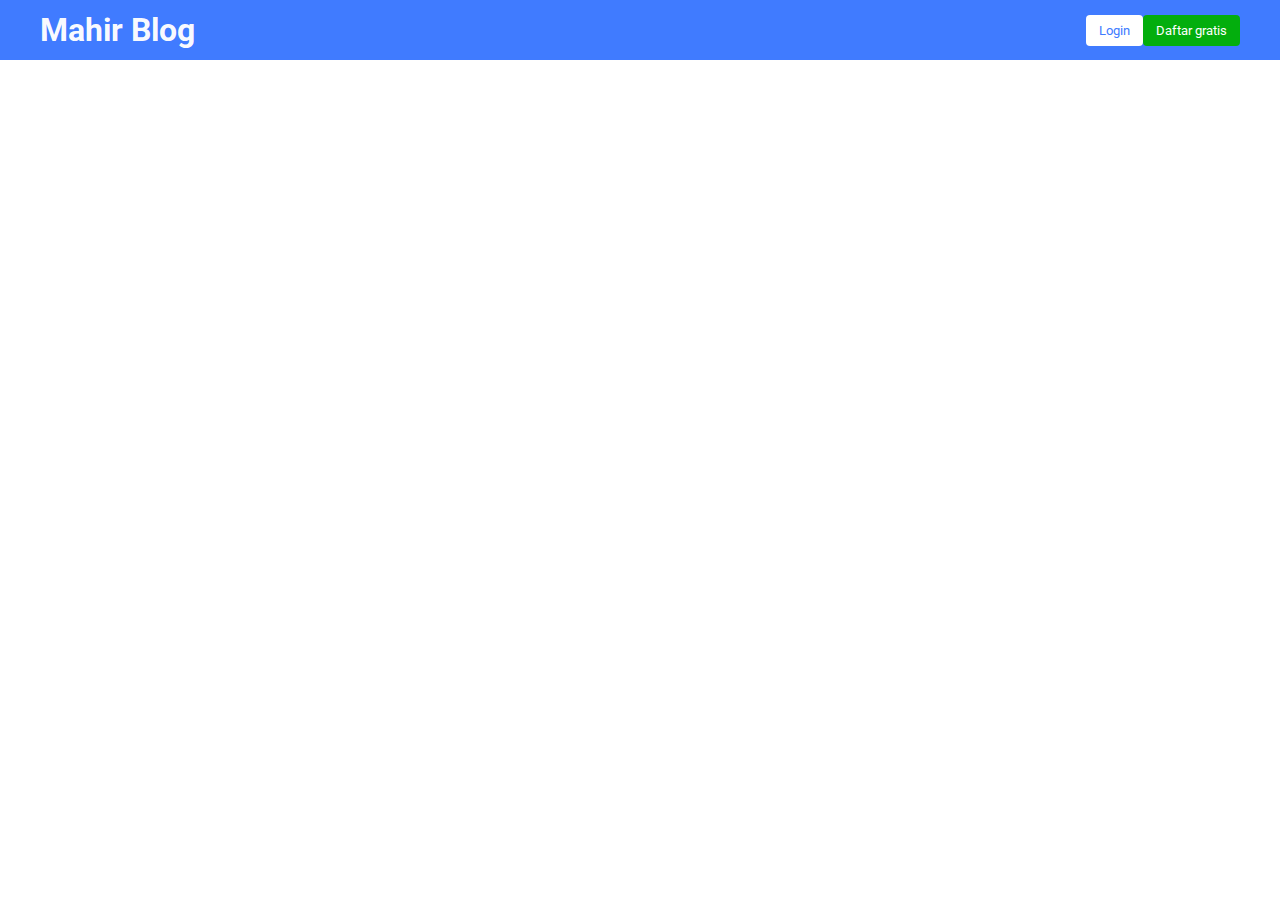
<file: index.html>
<!DOCTYPE html>
<html lang="en">
  <head>
    <meta charset="UTF-8" />
    <meta name="viewport" content="width=device-width, initial-scale=1.0" />
    <title>Mahir Blog - Home</title>
    <link rel="stylesheet" href="./styles/index.css" />
  </head>
  <body>
    <div class="wrap">
      <div class="navbar">
        <div class="container">
          <h1>Mahir Blog</h1>
          <div class="navigasi" id="navigasi">
  
          </div>
        </div>
      </div>
    </div>
    <div class="content">
      <div class="container">
        <div id="content-area" class="content-area">
        </div>
      </div>
    </div>
    <script>
      document.addEventListener("DOMContentLoaded", () => {
        const contentArea = document.getElementById("content-area");
        const artikels = getArticlesFromLocalStorage();
        console.table(artikels);

        artikels.forEach((artikels, index) => {
          console.log(artikels);
          console.log(index);
          
          const div = document.createElement("div");
          div.classList = "card";
          div.innerHTML = `
                <h2>${artikels.judul}</h2>
                    <p>${artikels.artikel}</p>
                    <p><span>${artikels.penulis}</span> | <span>${artikels.tanggal}</span></p>
                    `;
                    contentArea.append(div);
        });

        const navigasi = document.getElementById("navigasi");

        const login = document.createElement("button");
        login.classList = "login";
        login.innerText = "Login";
        login.addEventListener("click", () => {
          window.location.href = "./auth/login.html";
        })

        const register = document.createElement("button");
        register.classList = "register";
        register.innerText = "Daftar gratis";
        register.addEventListener("click", () => {
          window.location.href = "./auth/register.html";
        })

        const dashboard = document.createElement("button");
        dashboard.classList = "dashboard";
        dashboard.innerText = "Dashboard";
        dashboard.addEventListener("click", () => {
          window.location.href = "./admin/dashboard.html";
        });

        const userSession = getSessionFromLocalStorage();
        userSession ? navigasi.append(dashboard) : navigasi.append(login, register);
        console.log(userSession)
      });

      function getSessionFromLocalStorage() {
        let sessionJSON = localStorage.getItem("session");
        return sessionJSON ? JSON.parse(sessionJSON) : null;
      }

      function getArticlesFromLocalStorage() {
        let articlesJSON = localStorage.getItem("artikels");
        return articlesJSON ? JSON.parse(articlesJSON) : [];
      }
    </script>
  </body>
</html>
</file>
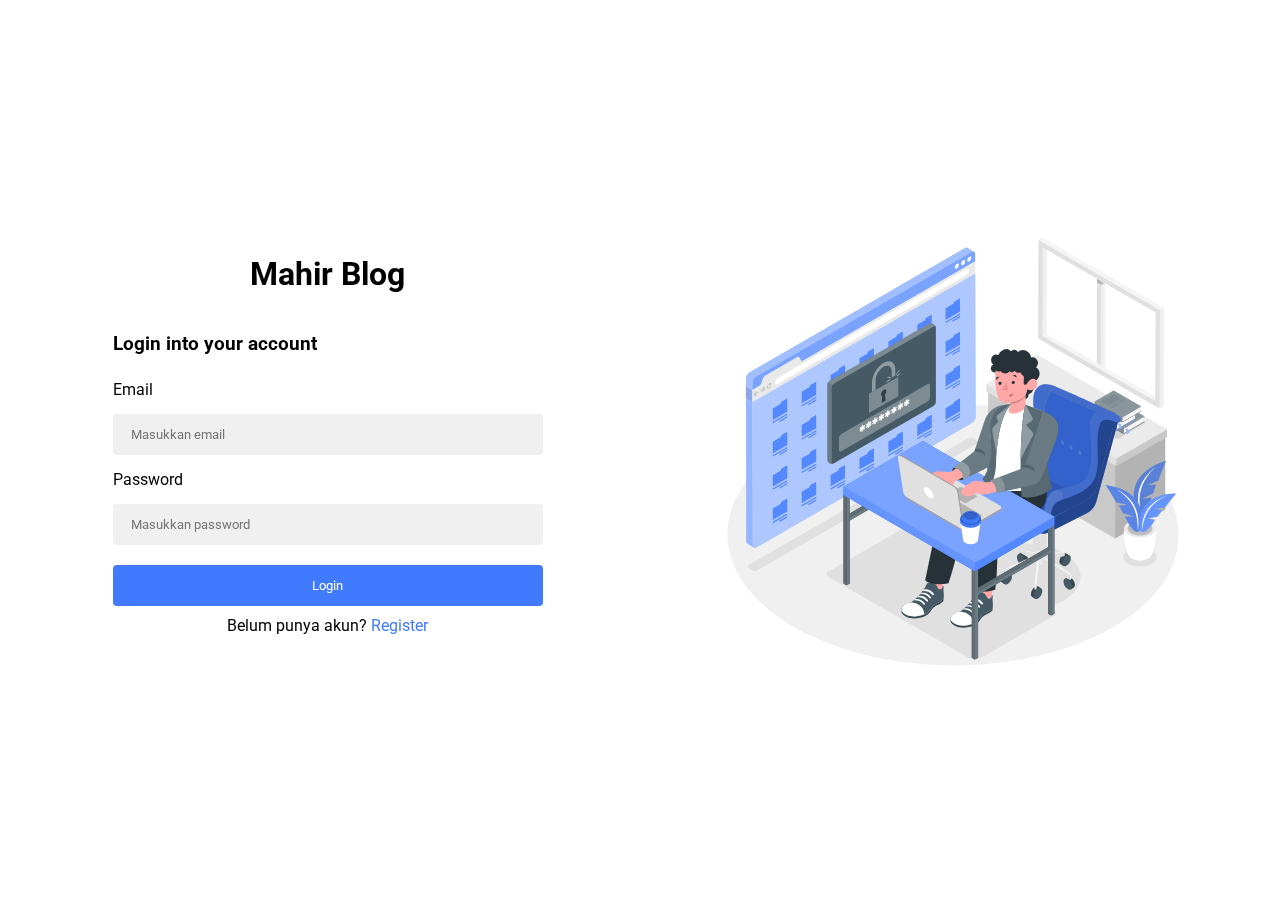
<file: admin/dashboard.html>
<!DOCTYPE html>
<html lang="en">
  <head>
    <meta charset="UTF-8" />
    <meta name="viewport" content="width=device-width, initial-scale=1.0" />
    <title>Dashboard - Mahir Blog</title>
    <link rel="stylesheet" href="../styles/dashboard.css" />
  </head>
  <body>
    <div id="sidebar">
      <h2><a href="../index.html">Mahir Blog</a></h2>
      <a href="#">Beranda</a>
      <a href="../admin/tambah-artikel.html">Tulis Artikel</a>
      <a href="#">Pengaturan</a>
      <a href="#" class="btn-logout" onclick="logoutFunction()">Logout</a>
    </div>
    <div id="content">
      <div id="navbar">
        <div class="toggle-btn" onclick="toggleSidebar()">&#9776;</div>
        <div class="right">
          <input type="text" name="search" id="search" placeholder="Cari" />
          <button id="logout-btn" onclick="logoutFunction()">Logout</button>
        </div>
      </div>
      <div class="content-dashboard">
        <!-- konten dashboard -->
        <h1>Selamat datang di Dashboard</h1>
        <!-- Modal content -->
        <div class="modal" id="editModal">
          <div class="modal-content">
            <span class="close" onclick="closeModal()">&times;</span>
            <h1>Edit Artikel</h1>
            <form id="editForm">
              <label for="judul">Masukkan Judul</label>
              <input type="text" id="judul" name="judul" required />
              <label for="penulis">Penulis</label>
              <input type="text" id="penulis" name="penulis" required />
              <label for="tanggal">Tanggal</label>
              <input type="date" id="tanggal" name="tanggal" />
              <label for="tulisArtikel">Tulis Artikel</label>
              <textarea
                name="tulisArtikel"
                id="tulisArtikel"
                cols="30"
                rows="10"
              ></textarea>
              <input
                type="submit"
                onclick="saveEditedArtikels()"
                value="Update Artikel"
              />
            </form>
          </div>
        </div>
        <table id="artikelTable">
          <thead>
            <tr>
              <th>Judul</th>
              <th>Artikel</th>
              <th>Penulis</th>
              <th>Tanggal Terbit</th>
              <th>Actions</th>
            </tr>
          </thead>
        </table>
      </div>
    </div>
    <script>
      let editedIndex = -1;
      function closeModal() {
        modal.style.display = "none";
      }
      function toggleSidebar() {
        const sidebar = document.getElementById("sidebar");
        const content = document.getElementById("content");

        if (sidebar.style.width === "250px") {
          sidebar.style.width = "0px";
          sidebar.style.display = "none";
          content.style.marginLeft = "0px";
        } else {
          sidebar.style.width = "250px";
          sidebar.style.display = "block";
          content.style.marginLeft = "250px";
        }
      }

      function logoutFunction() {
        localStorage.removeItem("session");
        alert("Logged out successfully");
        window.location.href = "../auth/login.html";
      }

      document.addEventListener("DOMContentLoaded", () => {
        const sessionDatas = getSessionDatasFromLocalStorage();
        if (!sessionDatas) {
          window.location.href = "../auth/login.html";
          alert("Sesi Anda telah berakhir, silakan login kembali");
        }
      });

      function getSessionDatasFromLocalStorage() {
        let sessionJSON = localStorage.getItem("session");
        return sessionJSON ? JSON.parse(sessionJSON) : null;
      }

      document.addEventListener("DOMContentLoaded", () => {
        const artikelTable = document.getElementById("artikelTable");
        const userData = getArticlesFromLocalStorage();

        userData.forEach((article, index) => {
          const row = document.createElement("tr");

          row.innerHTML = `
      <td>${article.judul}</td>
      <td>${article.artikel}</td>
      <td>${article.penulis}</td>
      <td>${article.tanggal}</td>
      <td>
        <button onclick="buttonEdit(${index})">Edit</button>
        <button onclick="buttonHapus(${index})">Hapus</button>
      </td>
    `;
          artikelTable.appendChild(row);
        });
      });

      function buttonEdit(index) {
        const modal = document.getElementById("editModal");
        modal.style.display = "block";

        const artikels = getArticlesFromLocalStorage();
        editedIndex = index;
        const editedArtikels = artikels[editedIndex];

        document.getElementById("judul").value = editedArtikels.judul;
        document.getElementById("penulis").value = editedArtikels.penulis;
        document.getElementById("tanggal").value = editedArtikels.tanggal;
        document.getElementById("tulisArtikel").value = editedArtikels.artikel;
      }

      function saveEditedArtikels(index) {
        const judulInput = document.getElementById("judul");
        const penulisInput = document.getElementById("penulis");
        const tanggalInput = document.getElementById("tanggal");
        const artikelInput = document.getElementById("tulisArtikel");

        const editedJudul = judulInput.value.trim();
        const editedPenulis = penulisInput.value.trim();
        const editedTanggal = tanggalInput.value.trim();
        const editedArtikel = artikelInput.value.trim();

        if (
          editedJudul !== "" ||
          editedPenulis !== "" ||
          editedTanggal !== "" ||
          editedArtikel !== ""
        ) {
          const artikels = getArticlesFromLocalStorage();

          artikels[editedIndex] = {
            judul: editedJudul,
            penulis: editedPenulis,
            tanggal: editedTanggal,
            artikel: editedArtikel,
          };

          saveArtikelsToLocalStorage(artikels);
          alert("Artikel berhasil diupdate");
          // closeModal(); // Close modal after saving
        } else {
          alert("Inputan tidak boleh kosong");
        }
      }

      function buttonHapus(index) {
        const artikels = getArticlesFromLocalStorage();
        if (confirm("Apakah anda yakin ingin menghapus data ini?")) {
          artikels.splice(index, 1);
          alert("Data berhasil dihapus");
          saveArtikelsToLocalStorage(artikels); // Save updated articles after deletion
          window.location.reload(); // Reload the page
        } else {
          alert("Data tidak jadi dihapus");
        }
      }

      function closeModal() {
        const modal = document.getElementById("editModal");
        modal.style.display = "none";
      }

      function saveArtikelsToLocalStorage(arg) {
        localStorage.setItem("artikels", JSON.stringify(arg));
      }

      function getArticlesFromLocalStorage() {
        let articlesJSON = localStorage.getItem("artikels");
        return articlesJSON ? JSON.parse(articlesJSON) : [];
      }
    </script>
  </body>
</html>
</file>
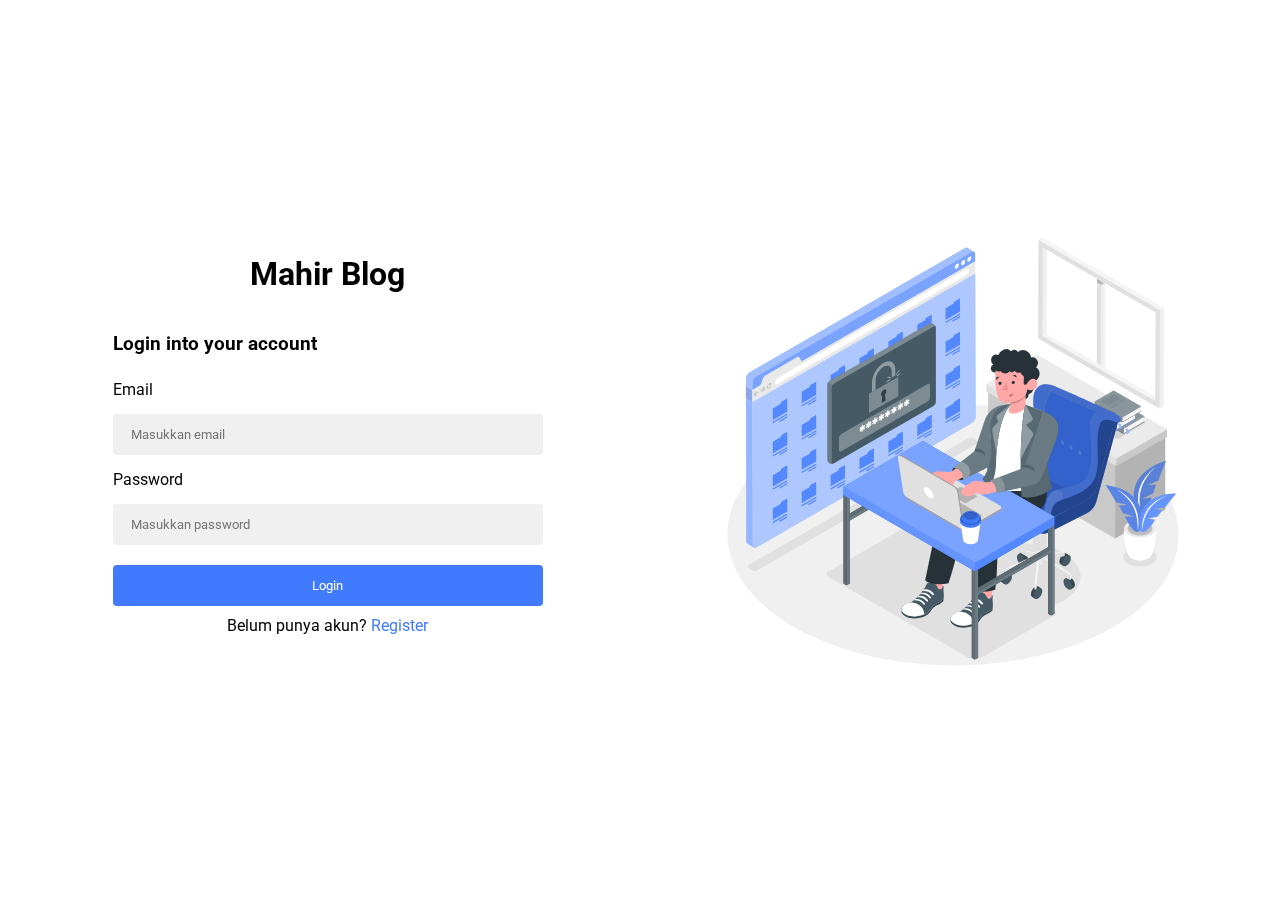
<file: admin/tambah-artikel.html>
<!DOCTYPE html>
<html lang="en">
  <head>
    <meta charset="UTF-8" />
    <meta name="viewport" content="width=device-width, initial-scale=1.0" />
    <title>Dashboard - Mahir Blog</title>
    <link rel="stylesheet" href="../styles/tambah-artikel.css" />
  </head>
  <body>
    <div id="sidebar">
      <h2><a href="../index.html">Mahir Blog</a></h2>
      <a href="../admin/dashboard.html">Beranda</a>
      <a href="#">Tulis Artikel</a>
      <a href="#">Pengaturan</a>
      <a href="#" class="btn-logout" onclick="logoutFunction()">Logout</a>
    </div>
    <div id="content">
      <div id="navbar">
        <div class="toggle-btn" onclick="toggleSidebar()">&#9776;</div>
        <div class="right">
          <input type="text" name="search" id="search" placeholder="Cari" />
          <button id="logout-btn" onclick="logoutFunction()">Logout</button>
        </div>
      </div>
      <div class="content-dashboard">
        <!-- konten dashboard -->
        <h1>Tambahkan Artikel</h1>
        <form id="artikelForm">
          <label for="judul">Masukkan Judul</label>
          <input type="text" id="judul" name="judul" required />
          <label for="penulis">Penulis</label>
          <input type="text" id="penulis" name="penulis" required />
          <label for="tanggal">Tanggal</label>
          <input type="date" id="tanggal" name="tanggal" />
          <label for="tulisArtikel">Tulis Artikel</label>
          <textarea
            name="tulisArtikel"
            id="tulisArtikel"
            cols="30"
            rows="10"
          ></textarea>
          <input type="submit" value="Tambah Artikel" />
        </form>
      </div>
    </div>
    <script>
      document.addEventListener("DOMContentLoaded", () => {
        const userSession = getSesionFromLocalStorage();

        if (!userSession) {
          window.location.href = "../auth/login.html";
          alert("Sesi Anda telah berakhir , silakan login kembali");
        }
      });

      function toggleSidebar() {
        const sidebar = document.getElementById("sidebar");
        const content = document.getElementById("content");

        if (sidebar.style.width === "250px") {
          sidebar.style.width = "0px";
          sidebar.style.display = "none";
          content.style.marginLeft = "0px";
        } else {
          sidebar.style.width = "250px";
          sidebar.style.display = "block";
          content.style.marginLeft = "250px";
        }
      }

      function logoutFunction() {
        localStorage.removeItem("session");
        alert("Logged out successfully");
        window.location.href = "../auth/login.html";
      }

      artikelForm.addEventListener("submit", (event) => {
        const artikelForm = document.getElementById("artikelForm");
        event.preventDefault();

        const judulInput = document.getElementById("judul");
        const penulisInput = document.getElementById("penulis");
        const tanggalInput = document.getElementById("tanggal");
        const artikelInput = document.getElementById("tulisArtikel");

        const judul = judulInput.value.trim();
        const penulis = penulisInput.value.trim();
        const tanggal = tanggalInput.value.trim();
        const artikel = artikelInput.value.trim();

        if (
          judul !== "" ||
          penulis !== "" ||
          tanggal !== "" ||
          artikel !== ""
        ) {
          const artikels = getArticlesFromLocalStorage();
          artikels.push({
            judul: judul,
            penulis: penulis,
            tanggal: tanggal,
            artikel: artikel,
          });
          alert("Artikel berhasil ditambahkan");
          window.location.href = "../admin/dashboard.html";
          console.log(artikels);
          saveArtikelsToLocalStorage(artikels);
        } else {
          alert("Inputan tidak boleh kosong");
        }

        document.forms["artikelForm"].reset();
      });

      function getSesionFromLocalStorage() {
        let sessionJSON = localStorage.getItem("session");
        return sessionJSON ? JSON.parse(sessionJSON) : null;
      }

      function getArticlesFromLocalStorage() {
        let articlesJSON = localStorage.getItem("artikels");
        return articlesJSON ? JSON.parse(articlesJSON) : [];
      }

      function saveArtikelsToLocalStorage(arg) {
        localStorage.setItem("artikels", JSON.stringify(arg));
      }
    </script>
  </body>
</html>
</file>
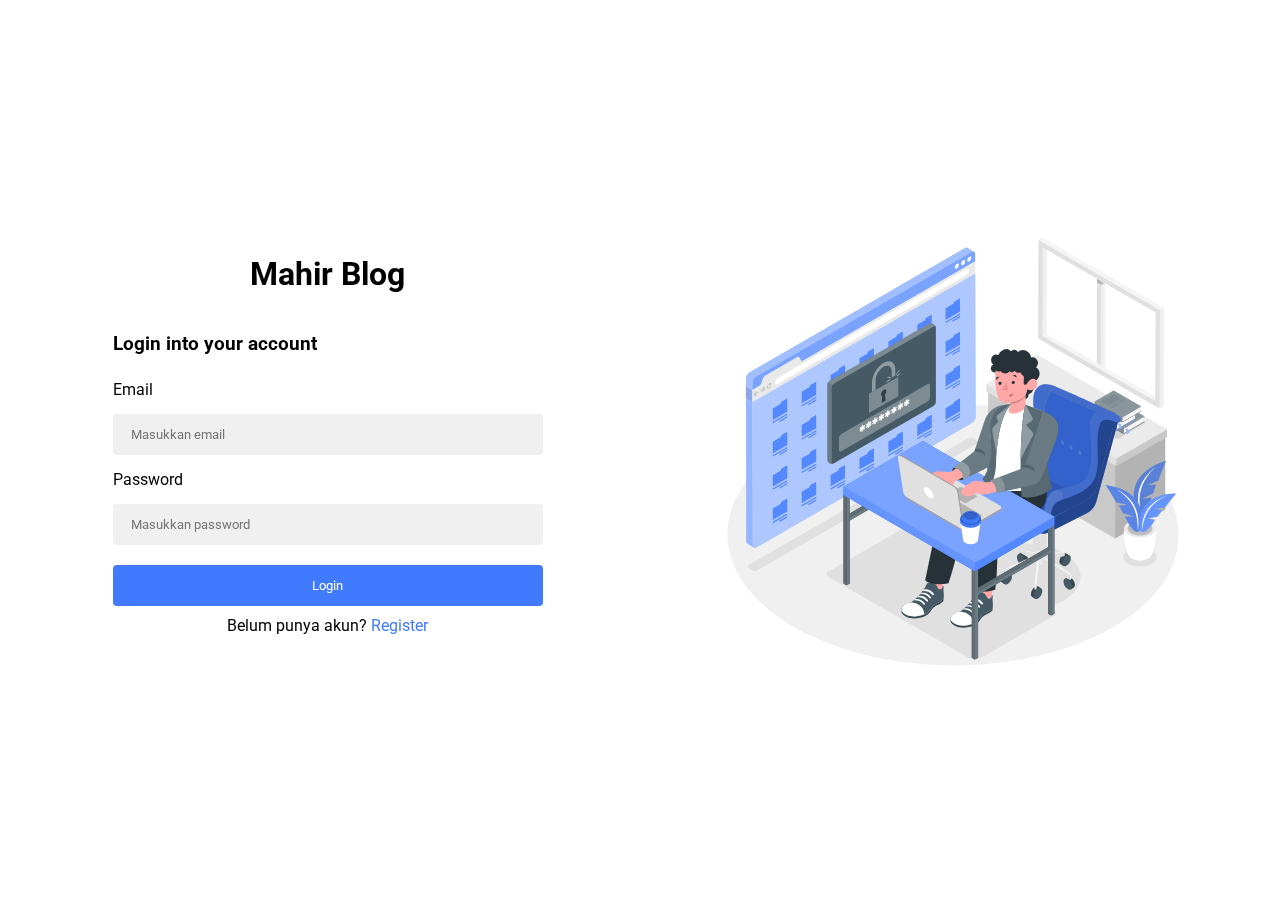
<file: auth/login.html>
<!DOCTYPE html>
<html lang="en">
  <head>
    <meta charset="UTF-8" />
    <meta name="viewport" content="width=device-width, initial-scale=1.0" />
    <title>Login Page - Mahir Blog</title>
    <link rel="stylesheet" href="../styles/login.css" />

    <!-- AOS -->
    <link href="https://unpkg.com/aos@2.3.1/dist/aos.css" rel="stylesheet" />
    <script src="https://unpkg.com/aos@2.3.1/dist/aos.js"></script>
  </head>
  <body>
    <div class="container">
      <div class="wrap-form" data-aos="zoom-in-right" data-aos-duration="1500">
        <a href="./index.html" class="logo">
          <h1>Mahir Blog</h1>
        </a>
        <div>
          <h3>Login into your account</h3>
          <form id="loginForm">
            <label for="email">Email</label>
            <input
              type="email"
              id="email"
              name="email"
              placeholder="Masukkan email"
              autocomplete="email"
            />
            <label for="password">Password</label>
            <input
              type="password"
              id="password"
              name="password"
              placeholder="Masukkan password"
              autocomplete="current-password"
            />
            <input type="submit" value="Login" />
          </form>
          <span class="register">
            Belum punya akun? <a href="../auth/register.html">Register</a>
          </span>
        </div>
      </div>
      <div class="wrap-image" data-aos="zoom-in-left" data-aos-duration="1500">
        <img src="../assets/login.svg.svg" alt="login-image" />
      </div>
    </div>
    <script>
      AOS.init();

      const loginForm = document.getElementById("loginForm");
      loginForm.addEventListener("submit", (e) => {
        e.preventDefault();

        const emailInput = document.getElementById("email");
            const passwordInput = document.getElementById("password");

            const email = emailInput.value.trim();
            const password = passwordInput.value.trim();

            if (email === "" || password === "") {
                alert("Email dan Password tidak boleh kosong!");
                return;
            }

            const datas = getDatasFromLocalStorage();

            const authDatas = datas.find((data) => data.email === email && data.password === password);

            if (authDatas) {
                window.location.href = "../admin/dashboard.html";
                createSession(authDatas);
                alert("Login Berhasil!");
            } else {
                alert("Email atau Password tidak sesuai");
            }

            document.forms["authForm"].reset();
        });

        function getDatasFromLocalStorage() {
            const dataJSON = localStorage.getItem("datas");
            return dataJSON ? JSON.parse(dataJSON) : [];
        };

        document.addEventListener("DOMContentLoaded", () => {
            const datas = getDatasFromLocalStorage();
            const defaultDatas = {
                email: "admin@gmail.com",
                password: "admin",
            };

            // cek apakah status student sudah login atau belum
            const sessionDatas = getSessionDatasFromLocalStorage();
            if (sessionDatas) {
                window.location.href = "../admin/dashboard.html";
            }

            // cek apakah default user sudah ada di local storage atau belum
            const cekDefaultUser = datas.some((data) => data.email === defaultDatas.email);

            if(!cekDefaultUser) {
                datas.push(defaultDatas);
            }

            saveDatasToLocalStorage(datas);
        });

        function saveDatasToLocalStorage(arg) {
            localStorage.setItem("datas", JSON.stringify(arg));
        }
        
        function createSession(arg) {
            localStorage.setItem("session", JSON.stringify({email: arg.email}));
        };

        function getSessionDatasFromLocalStorage() {
            const sessionJSON = localStorage.getItem("session");
            return sessionJSON ? JSON.parse(sessionJSON) : null;
        };
    </script>
  </body>
</html>
</file>
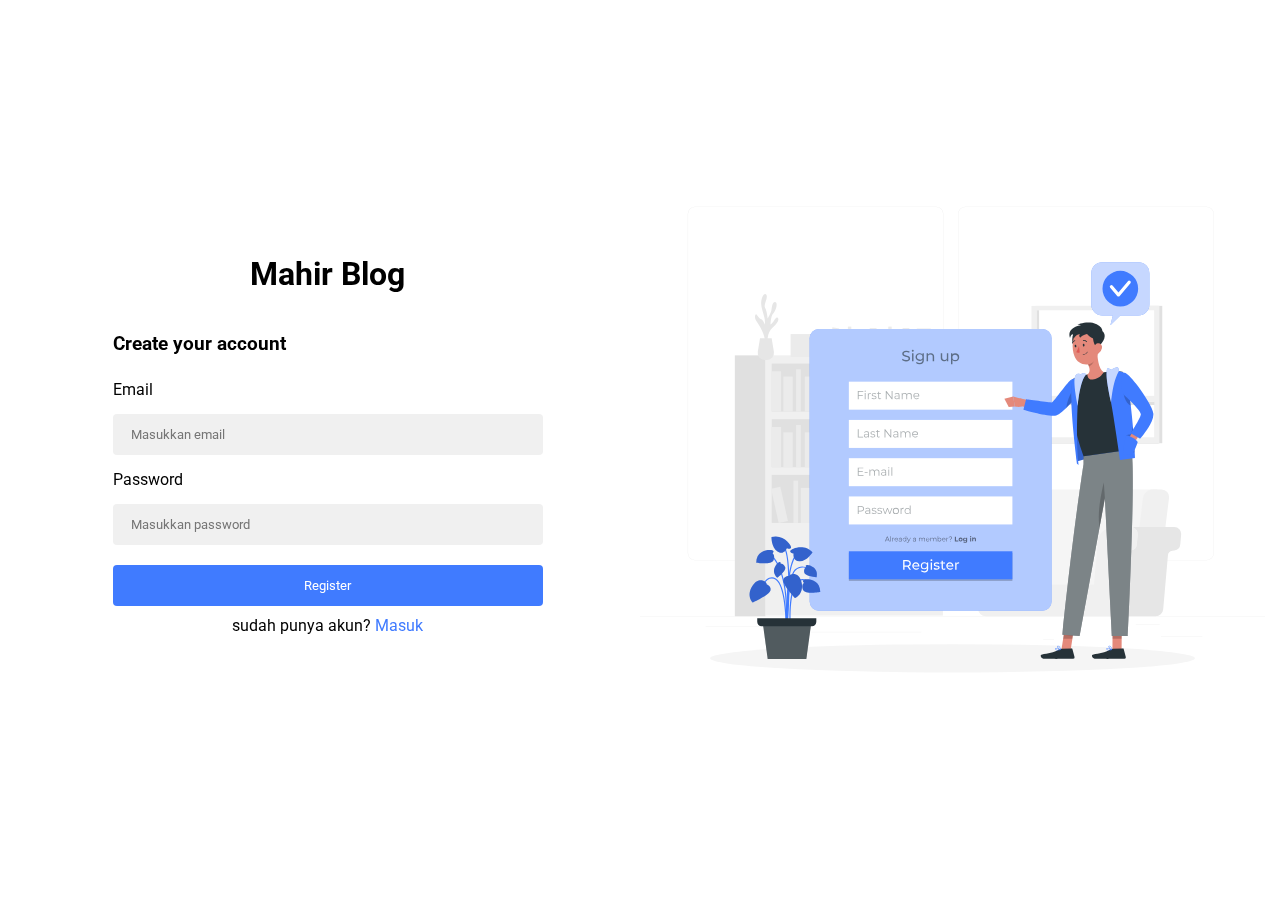
<file: auth/register.html>
<!DOCTYPE html>
<html lang="en">
<head>
    <meta charset="UTF-8">
    <meta name="viewport" content="width=device-width, initial-scale=1.0">
    <title>Register Account</title>
    <link rel="stylesheet" href="../styles/register.css">

    <!--  -->
    <link href="https://unpkg.com/aos@2.3.1/dist/aos.css" rel="stylesheet">
    <script src="https://unpkg.com/aos@2.3.1/dist/aos.js"></script>
</head>
<body>
    <div class="container">
        <div class="wrap-form" data-aos="zoom-in-right" data-aos-duration="1500">
            <a href="./index.html" class="logo">
                <h1>Mahir Blog</h1>
            </a>
                <div>
                    <h3>Create your account</h3>
                    <form id="registerForm">
                        <label for="email">Email</label>
                        <input type="email" id="email" name="email" placeholder="Masukkan email">
                        <label for="password">Password</label>
                        <input type="password" id="password" name="password" placeholder="Masukkan password">
                        <input type="submit" onclick="registerAccount(event)" value="Register">
                    </form>
                    <span>
                        sudah punya akun? <a href="../auth/login.html">Masuk</a>
                    </span>
                </div>
        </div>
        <div class="wrap-image" data-aos="zoom-in-left" data-aos-duration="1500">
            <img src="../assets/register.svg.svg" alt="register-image">
        </div>
    </div>
    <script>
        AOS.init();

        function registerAccount(event) {
            event.preventDefault();

            const inputEmail = document.getElementById("email");
            const inputPassword = document.getElementById("password");

            const email = inputEmail.value.trim();
            const password = inputPassword.value.trim();

            if (email !== "" || password !== "") {
                const inputs = getInputsFromLocalStorage();
                console.log(inputs);

                const checkEmail = inputs.some((input) => input.email === email);
                console.log(checkEmail);

                if(checkEmail) {
                    alert("Email sudah terdaftar, gunakan email yang lain");
                } else {
                    inputs.push({email: email, password: password});
                    alert("Input berhasil ditambahkan!");
                    document.forms["registerForm"].reset();
                    window.location.href = "../auth/login.html";
                }

              setInputsInLocalStorage(inputs)
            }
        }

        function setInputsInLocalStorage(set) {
            localStorage.setItem("datas", JSON.stringify(set));
        }

        function getInputsFromLocalStorage() {
            let inputJSON = localStorage.getItem("datas");
            return inputJSON ? JSON.parse(inputJSON) : [];
        }

        document.addEventListener("DOMContentLoaded", () => {
            const sessionInputs = getSessionInputsFromLocalStorage();

            if(sessionInputs) {
                alert("Anda harus logout terlebih dahulu");
                window.location.href = "../admin/dashboard.html";
            }
        });

        function getSessionInputsFromLocalStorage() {
            const dataJSON = localStorage.getItem("session");
            return dataJSON ? JSON.parse(dataJSON) : null;
        }
      </script>
</body>
</html>
</file>
<file: styles/index.css>
@import url('https://fonts.googleapis.com/css2?family=Figtree:wght@400;500;600;700&family=Hedvig+Letters+Sans&family=Manrope:wght@400;500;600;700;800&family=Poppins:wght@500;600;700&family=Roboto:ital,wght@0,100;0,300;0,400;0,500;0,700;0,900;1,100;1,300;1,400;1,500;1,700;1,900&display=swap');

* {
    font-family: "Roboto", sans-serif;
    padding: 0;
    margin: 0;
    box-sizing: border-box;
}

:root {
    --primary: #407bff;
    --secondary: #03ae0d;
}

.container {
    padding: 0px 20px;
    display: flex;
    justify-content: space-between;
    align-items: center;
}

.navbar {
    background-color: var(--primary);
    color: #fefefefe;
    height: 60px;
    display: flex;
    flex-direction: column;
    justify-content: center;
}

.navigasi .login {
    background-color: white;
    color: var(--primary);
    padding: 8px 13px;
    border: none;
    border-radius: 4px;
    cursor: pointer;
}

.navigasi .register {
    background-color: var(--secondary);
    color: white;
    padding: 8px 13px;
    border: none;
    border-radius: 4px;
    cursor: pointer;
}

.content {
    margin-top: 20px;
}

.card {
    width: 100%;
}

.content-area {
    width: 100%;
    display: grid;
    grid-template-columns: (1, 1fr);
    row-gap: 10px;
}

@media(min-width: 768px) {
   .container {
    padding: 0px 40px;
   }

    .content-area {
    grid-template-columns: repeat(3, 1fr);
   }
}
</file>
<file: styles/dashboard.css>
@import url('https://fonts.googleapis.com/css2?family=Figtree:wght@400;500;600;700&family=Hedvig+Letters+Sans&family=Manrope:wght@400;500;600;700;800&family=Poppins:wght@500;600;700&family=Roboto:ital,wght@0,100;0,300;0,400;0,500;0,700;0,900;1,100;1,300;1,400;1,500;1,700;1,900&display=swap');

* {
    font-family: "Roboto", sans-serif;
    padding: 0;
    margin: 0;
    box-sizing: border-box;
}

:root {
    --primary: #407bff;
    --secondary: #2d6fff;
}

/* mobile responsive */

/* sidebar */
#sidebar {
    position: fixed;
    width: 250px;
    padding-top: 30px;
    display: none;
    height: 100%;
    background-color: var(--primary);
}

#sidebar h2 {
    color: white;
    text-align: center;
    padding: 20px 0px;
}

#sidebar a {
    display: flex;
    /* flex-direction: column; */
    text-decoration: none;
    padding: 10px;
    color: white;
}

#sidebar a:hover {
    background-color: var(--secondary);
}

/* content */

#content {
    margin-left: 0px;
    padding: 16px;
    height: 100%;
    overflow: hidden;
}

#navbar {
    background-color: var(--primary);
    border-radius: 4px;
    display: flex;
    justify-content: space-between;
    padding: 20px;
    overflow: hidden;
}

#navbar .right input, button {
    padding: 8px 13px;
    border-radius: 4px;
    border: none;
    display: none;
}

#navbar .right button {
   cursor: pointer;
}

.toggle-btn {
    background-color: white;
    border-radius: 4px;
    padding: 4px 8px;
    display: flex;
    justify-content: center;
    transform: scale(1.2);
}

.content-dashboard {
    margin-top: 20px;
}

/* Modal conten */
.modal {
    display: none;
    position: fixed;
    z-index: 1;
    width: 100%;
    left: 0;
    top: 0;
    overflow: auto;
    background-color: rgb(0, 0, 0);
    background-color: rgba(0, 0, 0, 0.4);
    padding-top: 40px;
}

.modal-content {
    border-radius: 4px;
    padding: 20px;
    background-color: #fefefe;
    width: 80%;
    margin: auto;
    border: 1px solid;
}

.close {
    float: right;
    color: #aaaaaa;
    font-size: 28px;
    font-weight: bold;
}

.close:hover .close:focus {
    color: #000;
    text-decoration: none;
    cursor: pointer;
}

form {
    display: flex;
    flex-direction: column;
    margin-top: 20px;
}

form input, textarea {
    padding: 8px 13px;
    border: none;
    width: 100%;
    border-radius: 4px;
    background-color: #eeeeee;
}

form input[type="submit"] {
    background-color: #407bff;
    color: white;
}

table {
    width: 100%;
    margin-top: 20px;
    overflow: auto;
}

th {
    background-color: #2d6fff;
    color: white;
    padding: 5px 7px;
}

td {
    padding: 5px 7px;
}

tr:hover td {
    background-color: rgb(229, 229, 229);
}

td:nth-child(5) {
    display: flex;
    justify-content: center;
    gap: 20px;
}



td button:nth-child(1) {
    background-color: rgb(70, 70, 253);
    color: white;
}

td button:nth-child(2) {
    background-color: rgb(255, 75, 75);
    color: white;
}

#sidebar h2 a {
    padding: 0;
    display: flex;
    justify-content: center;
    align-items: center;
}

/* desktop */
@media (min-width: 768px) {
    #sidebar {
        display: block;
    }

    #content {
        margin-left: 250px;
    }

    #navbar .right input, button {
        display: inline;
    }

    #sidebar .btn-logout {
        display: none;
    }
}
</file>
<file: styles/tambah-artikel.css>
@import url('https://fonts.googleapis.com/css2?family=Figtree:wght@400;500;600;700&family=Hedvig+Letters+Sans&family=Manrope:wght@400;500;600;700;800&family=Poppins:wght@500;600;700&family=Roboto:ital,wght@0,100;0,300;0,400;0,500;0,700;0,900;1,100;1,300;1,400;1,500;1,700;1,900&display=swap');

* {
    font-family: "Roboto", sans-serif;
    padding: 0;
    margin: 0;
    box-sizing: border-box;
}

:root {
    --primary: #407bff;
    --secondary: #2d6fff;
}

/* mobile responsive */

/* sidebar */
#sidebar {
    position: fixed;
    width: 250px;
    padding-top: 30px;
    display: none;
    height: 100%;
    background-color: var(--primary);
}

#sidebar h2 {
    color: white;
    text-align: center;
    padding: 20px 0px;
}

#sidebar h2 a {
    padding: 0;
    display: flex;
    justify-content: center;
    align-items: center;
}

#sidebar a {
    display: flex;
    /* flex-direction: column; */
    text-decoration: none;
    padding: 10px;
    color: white;
}

#sidebar a:hover {
    background-color: var(--secondary);
}

/* content */

#content {
    margin-left: 0px;
    padding: 16px;
    height: 100%;
    overflow: hidden;
}

#navbar {
    background-color: var(--primary);
    border-radius: 4px;
    display: flex;
    justify-content: space-between;
    padding: 20px;
    overflow: hidden;
}

#navbar .right input, button {
    padding: 8px 13px;
    border-radius: 4px;
    border: none;
    display: none;
}

#navbar .right button {
   cursor: pointer;
}

.toggle-btn {
    background-color: white;
    border-radius: 4px;
    padding: 4px 8px;
    display: flex;
    justify-content: center;
    transform: scale(1.2);
}

.content-dashboard {
    margin-top: 20px;
}

form {
    display: flex;
    flex-direction: column;
    margin: 20px 0px;
    gap: 5px;
}

form input {
    padding: 8px 13px;
    border: none;
    border-radius: 4px;
    background-color: rgb(220, 220, 220);
}

form textarea {
    background-color: rgb(220, 220, 220);
    border: none;
    border-radius: 4px;
}

form input[type="submit"] {
    background-color: #2d6fff;
    border: none;
    border-radius: 4px;
    color: white;
    cursor: pointer;
}

form input[type="submit"]:hover {
    background-color: #407bff;
}

@media (min-width: 768px) {
    #sidebar {
        display: block;
    }

    #content {
        margin-left: 250px;
    }

    #navbar .right input, button {
        display: inline;
    }

    #sidebar .btn-logout {
        display: none;
    }
}
</file>
<file: styles/login.css>
@import url('https://fonts.googleapis.com/css2?family=Figtree:wght@400;500;600;700&family=Hedvig+Letters+Sans&family=Manrope:wght@400;500;600;700;800&family=Poppins:wght@500;600;700&family=Roboto:ital,wght@0,100;0,300;0,400;0,500;0,700;0,900;1,100;1,300;1,400;1,500;1,700;1,900&display=swap');

* {
    font-family: "Roboto", sans-serif;
    padding: 0;
    margin: 0;
    box-sizing: border-box;
}

:root {
    --primary: #407bff
}

/* mobile responsive */

.container {
    display:  grid;
    grid-template-columns: repeat(1, 1fr);
    padding: 0px 15px;
    height: 100vh;
}

.wrap-image {
    display: none;
}

.wrap-form {
    display: flex;
    flex-direction: column;
    align-items: center;
    justify-content: center;
}

.wrap-form a {
    text-align: center;
    text-decoration: none;
    color: black;
    margin-bottom: 30px;
}

.wrap-form div {
    display: flex;
    flex-direction: column;
    gap: 10px;
    justify-content: center;
    width: 100%;
    padding: 10px;
}

.wrap-form div form {
    margin-top: 15px;
    display: flex;
    flex-direction: column;
    gap: 15px;
}

.wrap-form div form input {
    padding: 13px 18px;
    border-radius: 4px;
    border: none;
    background-color: rgb(240, 240, 240);
}

.wrap-form div form input[type="submit"] {
    background-color: var(--primary);
    margin-top: 5px;
    cursor: pointer;
    color: white;
    padding: 13px 18px;
    border: none;
    border-radius: 4px;
}

.wrap-form div form input[type="submit"]:hover {
    background-color: blue;
}

.wrap-form span a {
    color: var(--primary);
}

.wrap-form span {
    text-align: center;
}

/* ipad / desktop */

@media (min-width: 768px) {
    body {
        display: flex;
        align-items: center;
        justify-content: center;
    }

    .container {
        grid-template-columns: repeat(2, 1fr);
        max-width: 1400px;
        width: 100%;
    }

    .wrap-image {
        display: flex;
        align-items: center;
        justify-content: center;
        flex-direction: column;
    }

    .wrap-image img {
        width: 80%;
    }

    .wrap-form div {
        width: 450px;
    }
}
</file>
<file: styles/register.css>
@import url('https://fonts.googleapis.com/css2?family=Figtree:wght@400;500;600;700&family=Hedvig+Letters+Sans&family=Manrope:wght@400;500;600;700;800&family=Poppins:wght@500;600;700&family=Roboto:ital,wght@0,100;0,300;0,400;0,500;0,700;0,900;1,100;1,300;1,400;1,500;1,700;1,900&display=swap');

* {
    font-family: "Roboto", sans-serif;
    padding: 0;
    margin: 0;
    box-sizing: border-box;
}

:root {
    --primary: #407bff
}

/* mobile responsive */

.container {
    display:  grid;
    grid-template-columns: repeat(1, 1fr);
    padding: 0px 15px;
    height: 100vh;
}

.wrap-image {
    display: none;
}

.wrap-form {
    display: flex;
    flex-direction: column;
    align-items: center;
    justify-content: center;
}

.wrap-form a {
    text-align: center;
    text-decoration: none;
    color: black;
    margin-bottom: 30px;
}

.wrap-form div {
    display: flex;
    flex-direction: column;
    gap: 10px;
    justify-content: center;
    width: 100%;
    padding: 10px;
}

.wrap-form div form {
    margin-top: 15px;
    display: flex;
    flex-direction: column;
    gap: 15px;
}

.wrap-form div form input {
    padding: 13px 18px;
    border-radius: 4px;
    border: none;
    background-color: rgb(240, 240, 240);
}

.wrap-form div form input[type="submit"] {
    background-color: var(--primary);
    margin-top: 5px;
    cursor: pointer;
    color: white;
    padding: 13px 18px;
    border: none;
    border-radius: 4px;
}

.wrap-form div form input[type="submit"]:hover {
    background-color: blue;
}

.wrap-form span a {
    color: var(--primary);
}

.wrap-form span {
    text-align: center;
}

/* ipad / desktop */

@media (min-width: 768px) {
    body {
        display: flex;
        align-items: center;
        justify-content: center;
    }

    .container {
        grid-template-columns: repeat(2, 1fr);
        max-width: 1400px;
        width: 100%;
    }

    .wrap-image {
        display: flex;
        align-items: center;
        justify-content: center;
        flex-direction: column;
    }

    .wrap-form div {
        width: 450px;
    }
}
</file>
